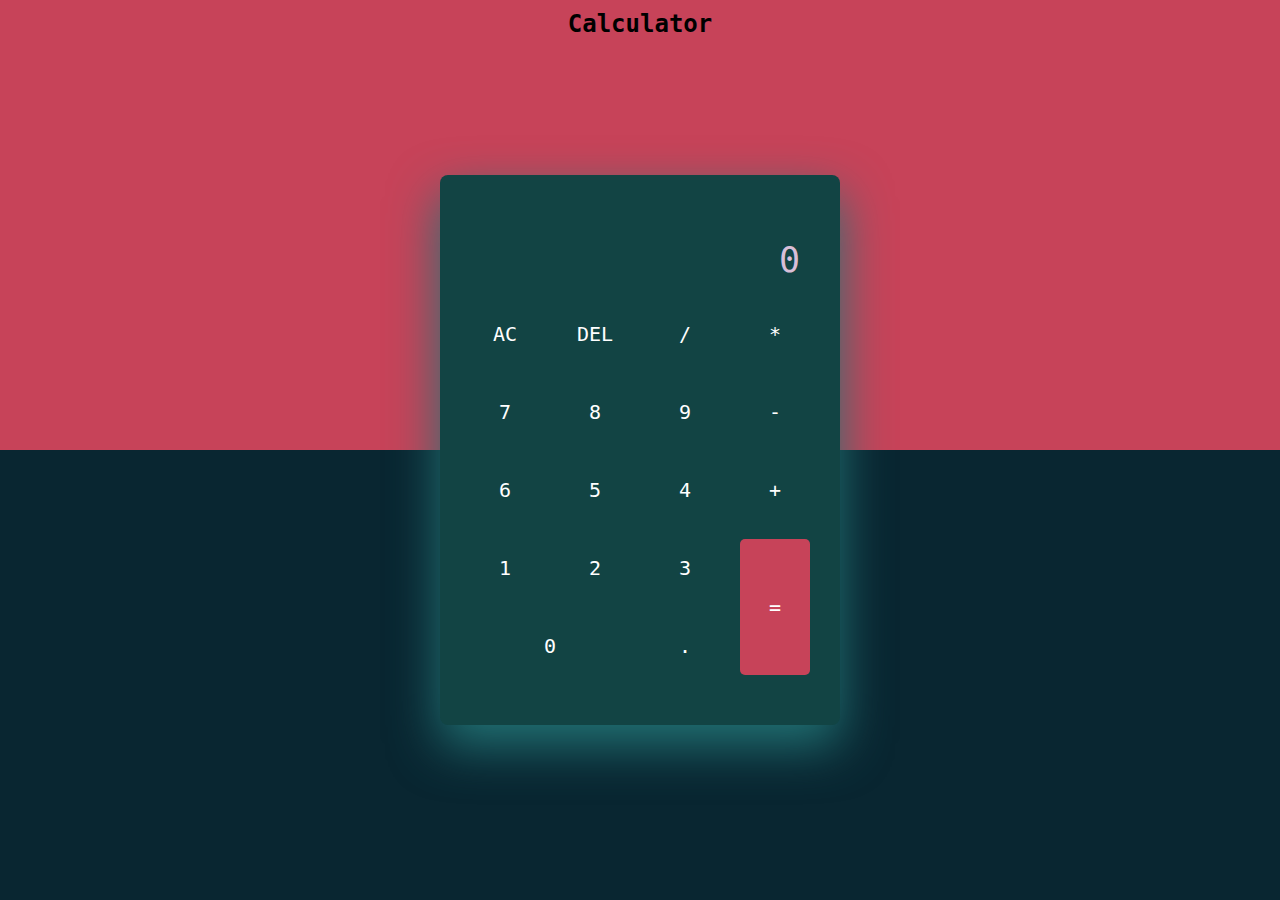
<file: index.html>
<!DOCTYPE html>
<html lang="en">
<head>
    <meta charset="UTF-8">
    <meta http-equiv="X-UA-Compatible" content="IE=edge">
    <meta name="viewport" content="width=device-width, initial-scale=1.0">
    <title>Calculator</title>
    <link href='https://unpkg.com/boxicons@2.1.4/css/boxicons.min.css' rel='stylesheet'>
    <link rel="stylesheet" href="style.css">
</head>
<body>
    <div class="heading">
        <h2>Calculator</h2>
    </div>
    <div class="calculator">
        
    <div class="display">
        <input type="text" placeholder="0" id="input" disabled/>
    </div>

    <div class="buttons">
        <input type="button" value="AC" id="clear"/>
        <input type="button" value="DEL" id="erase"/>
        <input type="button" value="/" class="input-button"/>
        <input type="button" value="*" class="input-button"/>
        <input type="button" value="7" class="input-button"/>
        <input type="button" value="8" class="input-button"/>
        <input type="button" value="9" class="input-button"/>
        <input type="button" value="-" class="input-button"/>
        <input type="button" value="6" class="input-button"/>
        <input type="button" value="5" class="input-button"/>
        <input type="button" value="4" class="input-button"/>
        <input type="button" value="+" class="input-button"/>
        <input type="button" value="1" class="input-button"/>
        <input type="button" value="2" class="input-button"/>
        <input type="button" value="3" class="input-button"/>
        <input type="button" value="=" id="equal"/>
        <input type="button" value="0" class="input-button"/>
        <input type="button" value="." class="input-button"/>
    </div>
    </div>
    <script src="script.js"></script>
</body>
</html>
</file>
<file: style.css>
.heading{
    align-items: center;
}
.heading h2{
    padding: 10px;
    text-align: center;
}

*{
    padding: 0;
    margin: 0;
    box-sizing: border-box;
    font-family: "Roboto Mono", monospace;
}

body{
    height: 100vh;
    background: linear-gradient(to bottom, rgb(199, 67, 89) 50%, #092631 50%);
}

.calculator{
    width: 400px;
    background-color: rgb(18, 68, 68);
    padding: 50px 30px;
    position: absolute;
    transform: translate(-50%,-50%);
    top: 50%;
    left: 50%;
    border-radius: 8px;
    box-shadow: 0 20px 50px rgb(34, 115, 117);
}

.display{
    width: 100%;
}

.display input{
    width: 100%;
    padding: 15px 10px;
    text-align: right;
    border: none;
    background-color: transparent;
    color: white;
    font-size: 35px;
}

.display input::placeholder{
    color: thistle;
}

.buttons{
    display: grid;
    grid-template-columns: repeat(4, 1fr);
    grid-gap: 20px;
    margin-top: 10px;
}

.buttons input[type="button"]{
    font-size: 20px;
    padding: 17px;
    border: none;
    background-color:  transparent;
    color: #ffffff;
    cursor: pointer;
    border-radius: 5px;
}

.buttons input[type="button"]:hover {
    box-shadow: 0 8px 25px rgb(34, 115, 117);
}

input[type="button"]#equal {
    grid-row: span 2;
    background-color: rgb(199, 67, 89);
}

input[type="button"][value="0"] {
    grid-column: span 2;
}
</file>
